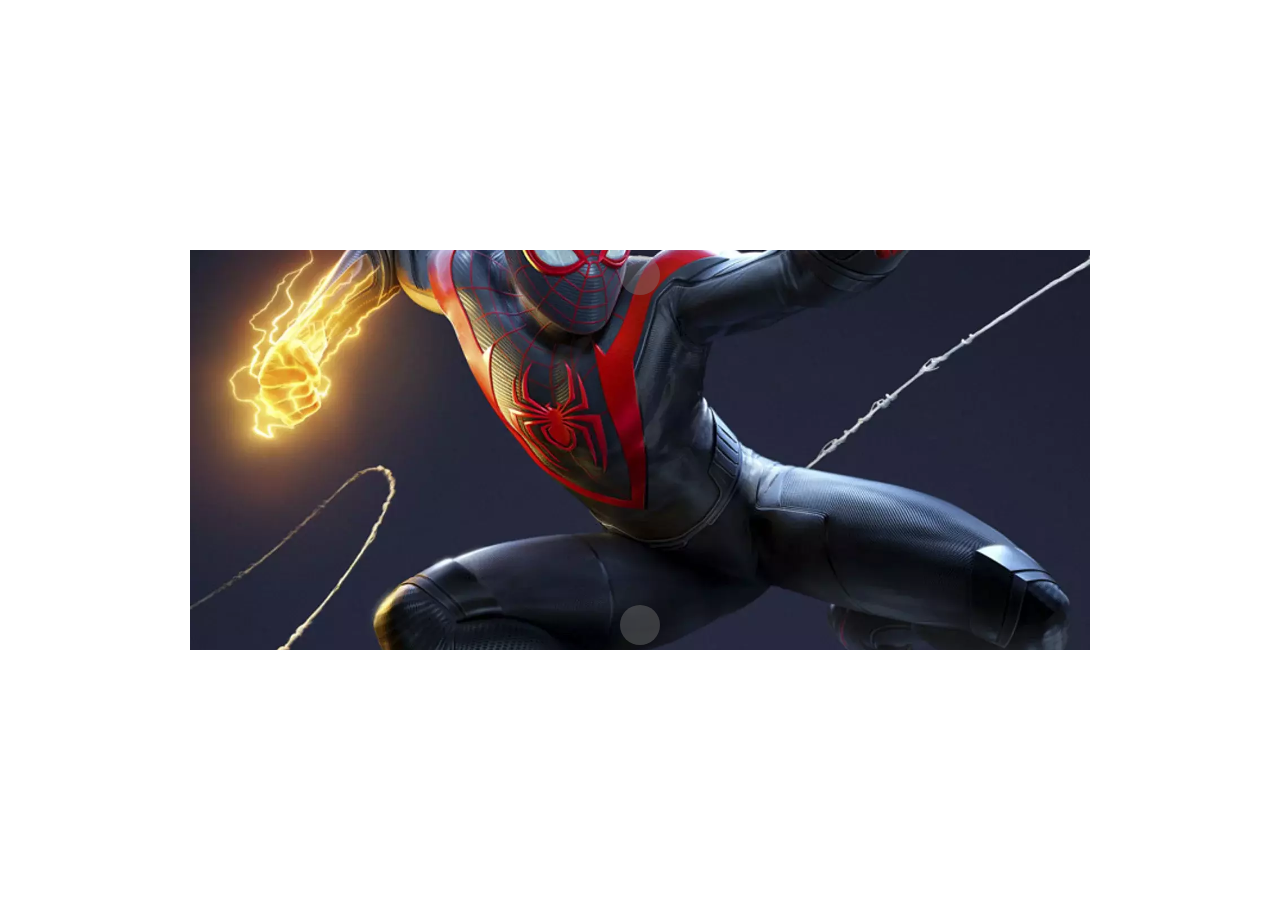
<file: index.html>
<!DOCTYPE html>
<html lang="en">
<head>
    <meta charset="UTF-8">
    <meta http-equiv="X-UA-Compatible" content="IE=edge">
    <meta name="viewport" content="width=device-width, initial-scale=1.0">
    <link rel="stylesheet" href="https://cdnjs.cloudflare.com/ajax/libs/font-awesome/6.4.0/css/all.min.css" integrity="sha512-iecdLmaskl7CVkqkXNQ/ZH/XLlvWZOJyj7Yy7tcenmpD1ypASozpmT/E0iPtmFIB46ZmdtAc9eNBvH0H/ZpiBw==" crossorigin="anonymous" referrerpolicy="no-referrer">
    <link rel="stylesheet" href="./css/style.css">
    <title>Document</title>
</head>
<body>
    <div class="container">
        <div id="carousel" class="carousel">
            
            <i id="avanti" class="fa-solid fa-angle-up"></i>
            <i id="indietro" class="fa-solid fa-angle-down"></i>
        </div>
    </div>
    <script type="text/javascript" src="./script/script.js"></script>
</body>
</html>
</file>
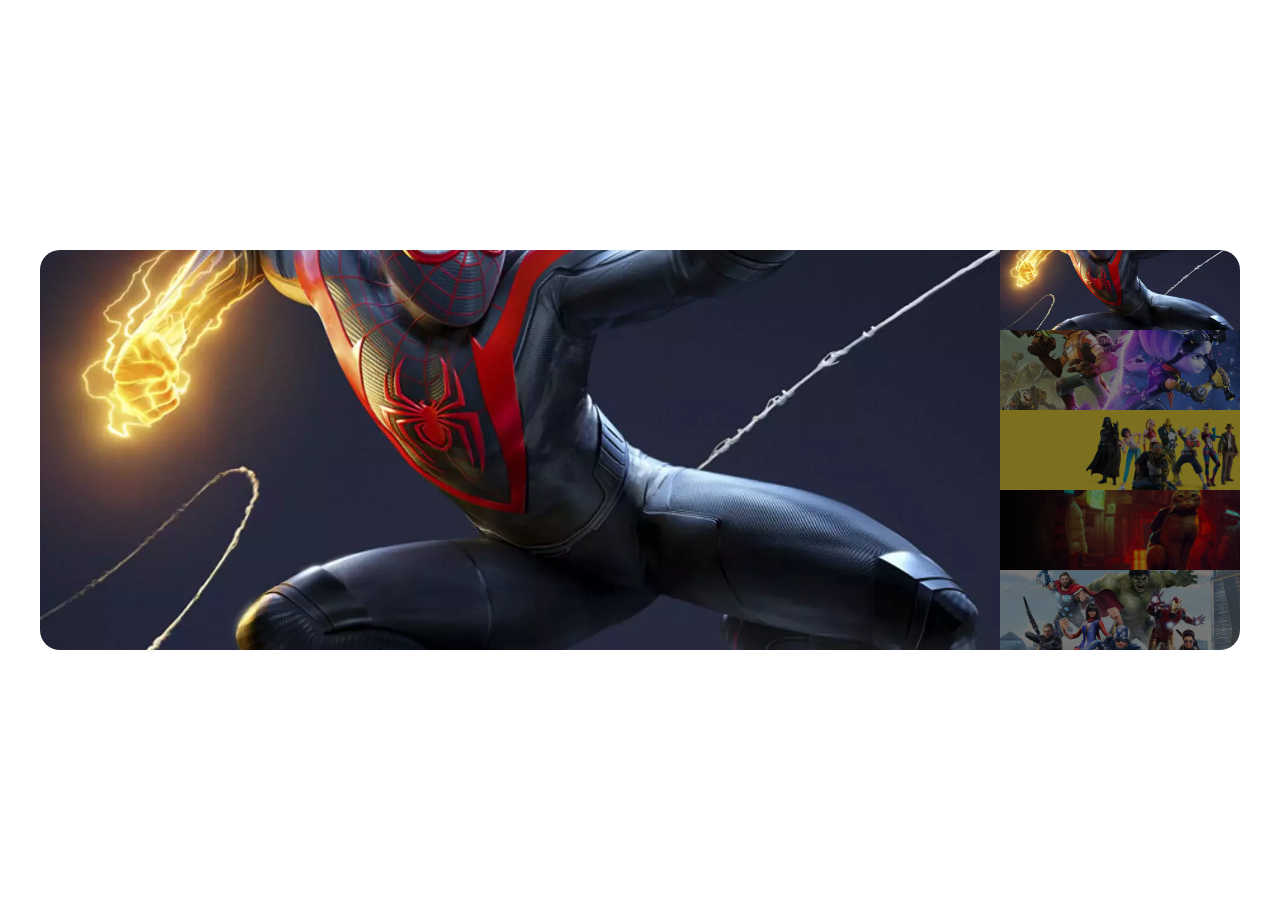
<file: BONUS 2/index.html>
<!DOCTYPE html>
<html lang="en">
<head>
    <meta charset="UTF-8">
    <meta http-equiv="X-UA-Compatible" content="IE=edge">
    <meta name="viewport" content="width=device-width, initial-scale=1.0">
    <link rel="stylesheet" href="https://cdnjs.cloudflare.com/ajax/libs/font-awesome/6.4.0/css/all.min.css" integrity="sha512-iecdLmaskl7CVkqkXNQ/ZH/XLlvWZOJyj7Yy7tcenmpD1ypASozpmT/E0iPtmFIB46ZmdtAc9eNBvH0H/ZpiBw==" crossorigin="anonymous" referrerpolicy="no-referrer">
    <link rel="stylesheet" href="./css/style.css">
    <title>Document</title>
</head>
<body>
    <div class="container">
        <div id="carousel">
            
        </div>
        <div id="previews">
            <i id="indietro" class="fa-solid fa-angle-up"></i>
            <i id="avanti" class="fa-solid fa-angle-down"></i>
        </div>
    </div>
    <script type="text/javascript" src="./script/script.js"></script>
</body>
</html>
</file>
<file: css/style.css>
*{
    margin: 0;
    padding: 0;
    box-sizing: border-box;
}

.container{
    width: 900px;
    height: 400px;
    position: absolute;
    left: 50vw;
    top: 50vh;
    transform: translate(-50%, -50%);
}
/* carosello */
.carousel{
    width: 100%;
    height: 100%;
    overflow: hidden;
    position: relative;
}

.carousel i{
    position: absolute;
    left: 50%;
    transform: translate(-50%, 0);
    width: 40px;
    height: 40px;
    display: flex;
    align-items: center;
    justify-content: center;
    transition: all .1s linear;
    background-color: rgba(128, 128, 128, 0.4);
    border-radius: 50%;
    z-index: 20;
}

.carousel i:hover{
    font-size: 25px;
}

.carousel i.fa-angle-up{
    top: 5px;
}

.carousel i.fa-angle-down{
    bottom: 5px;
}
/* slide */
.slide{
    width: 100%;
    height: 100%;
    display: none;
}

.slide.active{
    display: flex;
}

img{
    width: 100%;
    height: 100%;
    object-fit: cover;
}
</file>
<file: BONUS 2/css/style.css>
*{
    margin: 0;
    padding: 0;
    box-sizing: border-box;
}

.container{
    width: 1200px;
    height: 400px;
    position: absolute;
    left: 50vw;
    top: 50vh;
    transform: translate(-50%, -50%);
    display: flex;
    border-radius: 20px;
    overflow: hidden;
}

.hidden{
    display: none;
}
/* carosello */
#carousel{
    width: 80%;
    height: 100%;
    overflow: hidden;
    position: relative;
}

#previews:hover i, #carousel:hover i{
    display: flex;
}

#previews i,#carousel i{
    position: absolute;
    left: 50%;
    transform: translate(-50%, 0);
    width: 40px;
    height: 40px;
    align-items: center;
    justify-content: center;
    transition: all .1s linear;
    background-color: rgba(128, 128, 128, 0.4);
    border-radius: 50%;
    z-index: 20;
    cursor: pointer;
    display: none;
}

#previews i:hover,#carousel i:hover{
    font-size: 25px;
}

i.fa-angle-up{
    top: 5px;
}

i.fa-angle-down{
    bottom: 5px;
}
/* slide */
.slide{
    width: 100%;
    height: 100%;
    display: none;
    transition: all 0.5s linear;
}

.slide.active{
    display: flex;
    transition: all 0.5s linear;
}

img{
    width: 100%;
    height: 100%;
    object-fit: cover;
}

/* preview */

#previews{
    width: 20%;
    height: 100%;
    overflow: hidden;
    position: relative;
}

.preview{
    width: 100%;
    height: 80px;
    overflow: hidden;
}

.preview img{
    filter: brightness(50%);
    transition: all 0.5s linear;
}

.preview.active img{
    filter: brightness(100%);
    transition: all 0.5s linear;
}
</file>
